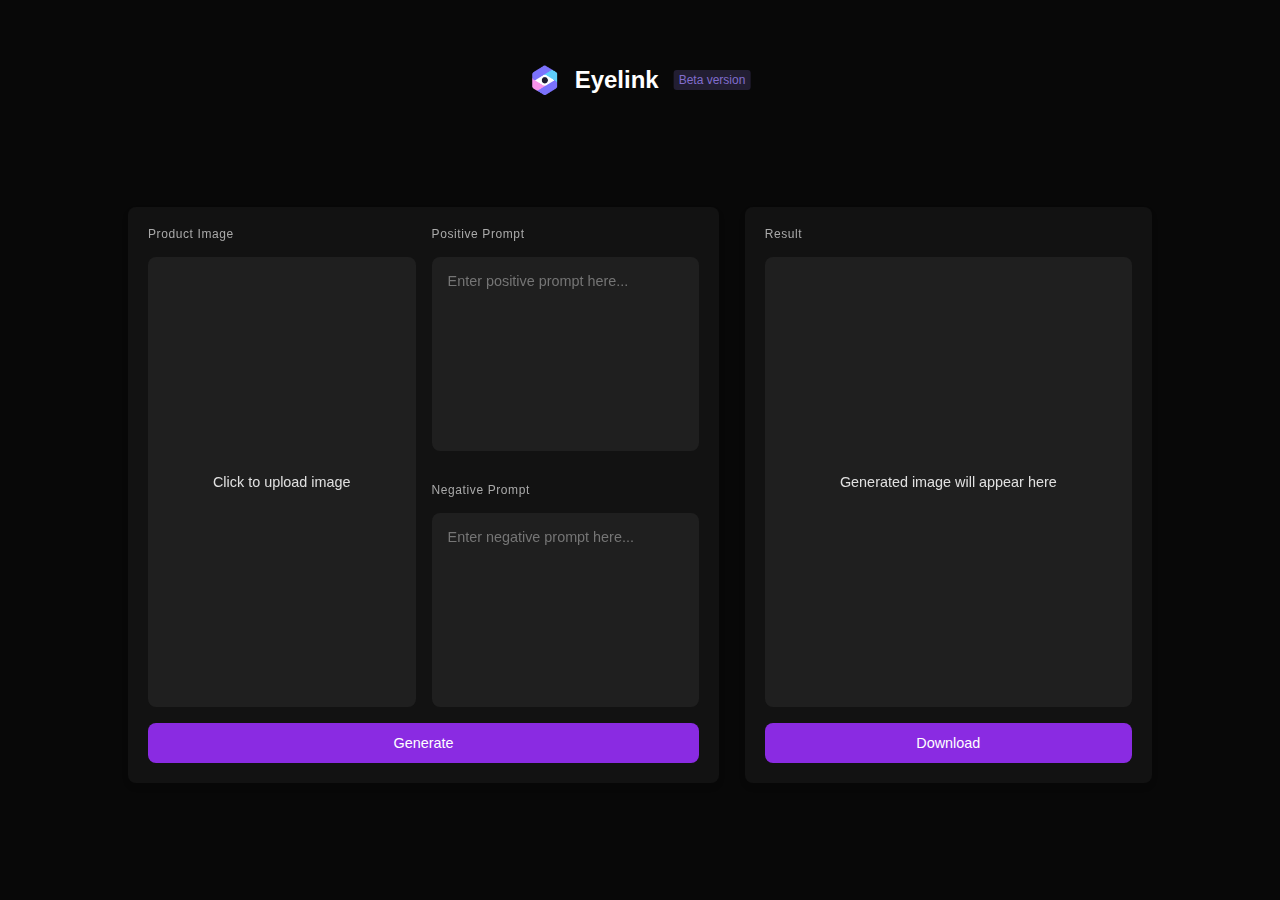
<file: index.html>
<!DOCTYPE html>
<html lang="en">
<head>
    <meta charset="UTF-8">
    <meta name="viewport" content="width=device-width, initial-scale=1.0">
    <title>Modern Glass Image Generator</title>
    <style>
        * {font-family: 'Inter', -apple-system, BlinkMacSystemFont, 'Segoe UI', Roboto, Oxygen, Ubuntu, Cantarell, 'Open Sans', 'Helvetica Neue', sans-serif;
            margin: 0;
            padding: 0;
            box-sizing: border-box;
            
        }
        body, html {
            
            background-color: #080808;
            color: #fff;
            height: 100vh;
            width: 100vw;
            overflow: hidden;
            display: flex;
            justify-content: center;
            align-items: center;
            position: relative;
        }
        .container {
            display: flex;
            gap: 2vw;
            width: 95%;
            width: 80vw;
            max-height: 65vh;
            aspect-ratio: 16 / 9;
            overflow: visible;
        }
        .panel {
            background: rgba(25, 25, 25, 0.6);
            backdrop-filter: blur(10px);
            border-radius: 8px;
            padding: 1.25rem;
            display: flex;
            flex-direction: column;
            gap: 1rem;
            box-shadow: 0 4px 6px rgba(0, 0, 0, 0.1);
            overflow: visible;
        }
        .left-panel {
            flex: 3;
        }
        .right-panel {
            flex: 2;
        }
        .panel-content {
            display: flex;
            gap: 1rem;
            flex: 1;
            overflow: visible;
        }
        .column {
            flex: 1;
            display: flex;
            flex-direction: column;
            gap: 1rem;
            row-gap: 2rem;
            overflow: visible;
        }
        .element-container {
            display: flex;
            flex-direction: column;
            gap: 1rem;
            flex: 1;
            min-height: 0;
        }
        .element-title {
            font-size: 0.75rem;
            color: #aaa;
            text-transform: none;
            letter-spacing: 0.05em;
        }
        .upload-area, .prompt-area, .generated-image {
            background: rgba(40, 40, 40, 0.6);
            border-radius: 8px;
            padding: 1rem;
            display: flex;
            justify-content: center;
            align-items: center;
            font-size: 0.9rem;
            color: #e0e0e0;
            transition: all 0.2s ease;
            flex: 1;
            overflow: hidden;
        }
        input:focus,textarea:focus {
            outline: none;
        }
        .upload-area {
            cursor: pointer;
            position: relative;
        }
        .upload-area input[type="file"] {
            position: absolute;
            width: 100%;
            height: 100%;
            opacity: 0;
            cursor: pointer;
        }
        .upload-area img {
            max-width: 100%;
            max-height: 100%;
            object-fit: contain;
        }
        .prompt-area {
            display: flex;
        }
        .prompt-area textarea {
            width: 100%;
            height: 100%;
            background-color: transparent;
            border: none;
            color: #e0e0e0;
            resize: none;
            font-size: 0.9rem;
            font-family: inherit;
        }
        button {
            background-color: #8A2BE2;
            color: #fff;
            border: none;
            padding: 0.75rem 1.5rem;
            border-radius: 8px;
            font-size: 0.9rem;
            font-weight: 500;
            cursor: pointer;
            transition: all 0.2s ease;
        }
        button:hover {
            background-color: #9932CC;
        }
        .element-title-container {
            display: flex;
            align-items: center;
            gap: 0.5rem;
        }

        .info-icon {
            width: 16px;
            height: 16px;
            background-color: #aaa;
            border-radius: 50%;
            display: flex;
            justify-content: center;
            align-items: center;
            font-size: 0.7rem;
            font-weight: bold;
            cursor: help;
            position: relative;
            z-index: 100;
            overflow: visible;
        }

        .info-icon:hover::after {
            content: attr(data-tooltip);
            position: absolute;
            top: 100%;
            left: 50%;
            transform: translate(-50%, -200%);
            background-color: rgba(0, 0, 0, 0.8);
            color: #fff;
            padding: 0.5rem;
            border-radius: 4px;
            font-size: 0.75rem;
            white-space: nowrap;
            z-index: 10;
            margin-top: 0.5rem;
            z-index: 100;
            overflow: visible;
        }

        .app-header {
            position: absolute;
            top: 20px;
            left: 50%;
            transform: translateX(-50%);
            display: flex;
            align-items: center;
            gap: 15px;
            vertical-align: middle;
        }

        .app-icon {
            margin-top: 5vh;
            width: 30px;
            height: 30px;
        }

        .app-title {
            margin-top: 5vh;
            font-size: 24px;
            font-weight: bold;
            color: #fff;
        }
        .beta {
            margin-top: 5vh;
            font-size: 12px;
            font-weight: normal;
            color: #816dcd;
            background-color: #221e32;
            padding-left: 5px;
            padding-right: 5px;
            padding-top: 3px;
            padding-bottom: 3px;
            border-radius: 3px;
        }

        .container {
            margin-top: 10vh; /* Add some margin to accommodate the header */
        }

    </style>
</head>
</head>
<body>
    <div class="app-header">
        <img src ="logo.png" class="app-icon">
        <h1 class="app-title">Eyelink</h1>
        <p class="beta">Beta version</p>
    </div>
    

    <div class="container">
        
        <div class="panel left-panel">
            <div class="panel-content">
                <div class="column">
                    <div class="element-container">
                        <div class="element-title">Product Image</div>
                        <div class="upload-area" id="uploadArea">
                            <input type="file" id="imageUpload" accept="image/*">
                            <span id="uploadText">Click to upload image</span>
                        </div>
                    </div>
                </div>
                <div class="column">
                    <div class="element-container">
                        <div class="element-title">Positive Prompt</div>
                        <div class="prompt-area">
                            <textarea id="positivePrompt" placeholder="Enter positive prompt here..."></textarea>
                        </div>
                    </div>
                    <div class="element-container">
                        <div class="element-title">Negative Prompt</div>
                        <div class="prompt-area">
                            <textarea id="negativePrompt" placeholder="Enter negative prompt here..."></textarea>
                        </div>
                    </div>
                </div>
            </div>
            <button id="generateBtn">Generate</button>
        </div>
        <div class="panel right-panel">
            <div class="element-container">
                <div class="element-title">Result</div>
                <div class="generated-image" id="generatedImage">
                    Generated image will appear here
                </div>
            </div>
            <button id="downloadBtn">Download</button>
        </div>
    </div>

    <script>
        document.addEventListener('DOMContentLoaded', function() {
            const uploadArea = document.getElementById('uploadArea');
            const imageUpload = document.getElementById('imageUpload');
            const positivePrompt = document.getElementById('positivePrompt');
            const negativePrompt = document.getElementById('negativePrompt');
            const generateBtn = document.getElementById('generateBtn');
            const generatedImage = document.getElementById('generatedImage');
            const downloadBtn = document.getElementById('downloadBtn');

            let uploadedImage = null;
            let currentGeneratedImageUrl = null;


            function handleFileSelect(event) {
                const file = event.target.files[0];
                if (file && file.type.startsWith('image/')) {
                    const reader = new FileReader();
                    reader.onload = function(e) {
                        uploadArea.innerHTML = `<img src="${e.target.result}" alt="Uploaded image">`;
                        uploadedImage = file;
                    }
                    reader.readAsDataURL(file);
                }
            }

            if (imageUpload) {
                imageUpload.addEventListener('change', handleFileSelect);
            }

            if (uploadArea) {
                uploadArea.addEventListener('click', (event) => {
                    if (event.target !== imageUpload) {
                        imageUpload.click();
                    }
                });
            }

            async function uploadToBackend(img) {
                if (!img) {
                    console.error('No image selected');
                    return null;
                }

                const formData = new FormData();
                formData.append('file', img);

                try {
                    const response = await fetch('http://34.116.202.145:9099/upload', {
                        method: 'POST',
                        body: formData
                    });

                    if (!response.ok) {
                        const errorData = await response.json();
                        throw new Error(errorData.error || 'Upload failed');
                    }

                    const data = await response.json();
                    console.log('Upload successful:', data);
                    return data;
                } catch (error) {
                    console.error('Upload error:', error);
                    throw error;
                }
            }

            async function generateImage(secureUrl, positivePrompt, negativePrompt) {
                try {
                    const response = await fetch('http://34.116.202.145:9099/generate', {
                        method: 'POST',
                        headers: {
                            'Content-Type': 'application/json',
                        },
                        body: JSON.stringify({
                            productimageurl: secureUrl,
                            positiveprompt: positivePrompt,
                            negativeprompt: negativePrompt
                        })
                    });

                    if (!response.ok) {
                        const errorData = await response.json();
                        throw new Error(errorData.error || 'Generation failed');
                    }

                    const data = await response.json();
                    console.log('Generation successful:', data);
                    return data.image_url;
                } catch (error) {
                    console.error('Generation error:', error);
                    throw error;
                }
            }

            if (generateBtn) {
                generateBtn.addEventListener('click', async () => {
                    if (!uploadedImage) {
                        alert('Please upload an image first.');
                        return;
                    }

                    if (generatedImage) {
                        generatedImage.innerHTML = 'Generating results...';
                    }

                    try {
                        const uploadData = await uploadToBackend(uploadedImage);
                        const generatedImageUrl = await generateImage(
                            uploadData.secure_url,
                            positivePrompt.value,
                            negativePrompt.value
                        );
                        console.log('Generated Image URL:', generatedImageUrl);

                        if (generatedImageUrl && generatedImage) {
                            generatedImage.innerHTML = `<img src="${generatedImageUrl}" alt="Generated image" style="max-width: 100%; max-height: 100%; object-fit: contain; border-radius: 8px;">`;
                            currentGeneratedImageUrl = generatedImageUrl;
                            downloadBtn.disabled = false;
                        }
                    } catch (error) {
                        console.error('Process error:', error);
                        if (generatedImage) {
                            generatedImage.innerHTML = `Failed to generate image: ${error.message}`;
                        }
                        downloadBtn.disabled = true;
                    }
                });
            }

            function downloadImage(imageUrl, fileName) {
                fetch(imageUrl)
                    .then(response => response.blob())
                    .then(blob => {
                        const url = window.URL.createObjectURL(blob);
                        const a = document.createElement('a');
                        a.style.display = 'none';
                        a.href = url;
                        a.download = fileName;
                        document.body.appendChild(a);
                        a.click();
                        window.URL.revokeObjectURL(url);
                    })
                    .catch(error => console.error('Download failed:', error));
            }

            if (downloadBtn) {
                downloadBtn.disabled = true; // Initially disable the download button
                downloadBtn.addEventListener('click', () => {
                    if (currentGeneratedImageUrl) {
                        const fileName = 'generated_image.png'; // You can customize the file name here
                        downloadImage(currentGeneratedImageUrl, fileName);
                    } else {
                        alert('No image has been generated yet.');
                    }
                });
            }
        });
    </script>
</body>
</html>
</file>
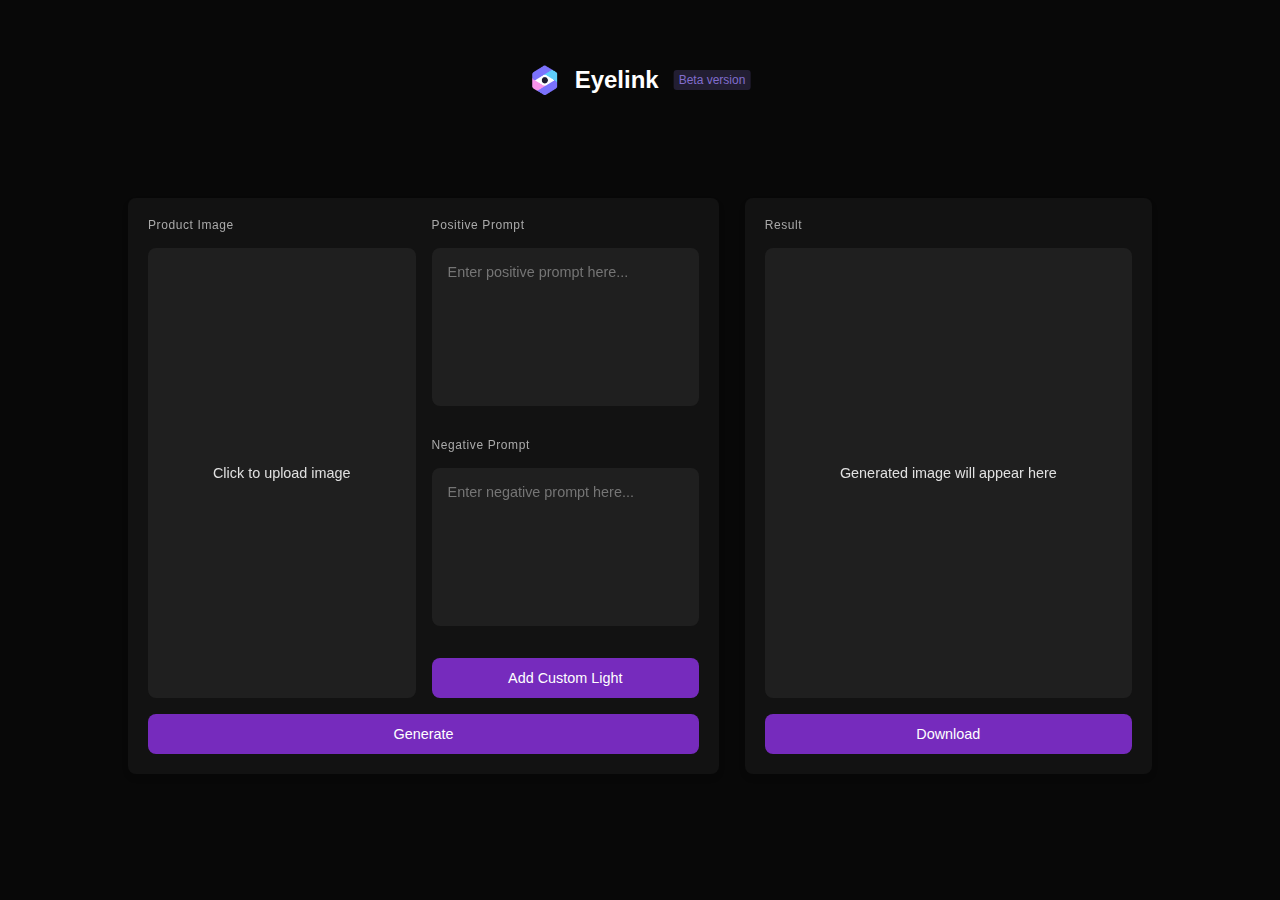
<file: ui/index.html>
<!DOCTYPE html>
<html lang="en">

<head>
    <meta charset="UTF-8">
    <meta name="viewport" content="width=device-width, initial-scale=1.0">
    <title>Modern Glass Image Generator</title>
    <link rel="stylesheet" href="styles.css">
</head>
<body>
    <div class="app-header">
        <img src ="./files/logo.png" class="app-icon">
        <h1 class="app-title">Eyelink</h1>
        <p class="beta">Beta version</p>
    </div>
    

    <div class="container">
        <div class="panel left-panel">
            <div class="panel-content">
                <div class="column">
                    <div class="element-container">
                        <div class="element-title">Product Image</div>
                        <div class="upload-area" id="uploadArea">
                            <input type="file" id="imageUpload" accept="image/*">
                            <span id="uploadText">Click to upload image</span>
                        </div>
                        
                    </div>
                </div>
                <div class="column">
                    <div class="element-container">
                        <div class="element-title">Positive Prompt</div>
                        <div class="prompt-area">
                            <textarea id="positivePrompt" placeholder="Enter positive prompt here..."></textarea>
                        </div>
                    </div>
                    <div class="element-container">
                        <div class="element-title">Negative Prompt</div>
                        <div class="prompt-area">
                            <textarea id="negativePrompt" placeholder="Enter negative prompt here..."></textarea>
                        </div>
                    </div>
                    <button id="addCustomLightBtn">Add Custom Light</button>
                </div>
            </div>
            <button id="generateBtn">Generate</button>
        </div>
        <div class="panel right-panel">
            <div class="element-container">
                <div class="element-title">Result</div>
                <div class="generated-image" id="generatedImage">
                    Generated image will appear here
                </div>
            </div>
            <button id="downloadBtn">Download</button>
        </div>
    </div>

    <div id="customLightModal" class="modal">
        <div class="modal-content">
            <span class="close">&times;</span> <!-- Close button -->
            <div class="modal-body">
                <div class="canvas-column">                    
                    <div class="element-title">Draw a light source.</div>
                    <div id="canvasContainer">
                        <canvas id="imageCanvas"></canvas>
                        <canvas id="drawCanvas"></canvas>
                    </div>
                    <div class="canvas-controls">
                        <button id="drawBtn" class="canvas-control-item">
                            <svg viewBox="0 0 24 24">
                                <path d="M3 17.25V21h3.75L17.81 9.94l-3.75-3.75L3 17.25zM20.71 7.04c.39-.39.39-1.02 0-1.41l-2.34-2.34c-.39-.39-1.02-.39-1.41 0l-1.83 1.83 3.75 3.75 1.83-1.83z"/>
                            </svg>
                        </button>
                        <button id="eraseBtn" class="canvas-control-item">
                            <svg viewBox="0 0 24 24">
                                <path d="M15.14 3c-.51 0-1.02.2-1.41.59L2.59 14.73c-.78.78-.78 2.05 0 2.83l4.85 4.85c.78.78 2.05.78 2.83 0L21.41 11.27c.78-.78.78-2.05 0-2.83l-4.85-4.85c-.39-.39-.9-.59-1.42-.59zM6.28 17.69L3 14.41l9.53-9.54 3.27 3.27-9.52 9.55z"/>
                            </svg>
                        </button>
                        <button id="clearBtn" class="canvas-control-item">
                            <svg viewBox="0 0 24 24">
                                <path d="M19 6.41L17.59 5 12 10.59 6.41 5 5 6.41 10.59 12 5 17.59 6.41 19 12 13.41 17.59 19 19 17.59 13.41 12z"/>
                            </svg>
                        </button>
                        <input id="BrushPx" class="canvas-control-item" placeholder="30" value="30">
                        <span class="px-label">px</span>
                    </div>
                </div>
                <div class="controls-column">
                    <div class="element-title">Templates</div>
                    <div class="templates-container">
                        <div class="templates-section">
                            <div class="template-item" data-template="circle" style="background-image: url('./files/above.png');">
                                <span class="template-name">Above</span>
                            </div>
                            <div class="template-item" data-template="square" style="background-image: url('./files/side.png');">
                                <span class="template-name">Side</span>
                            </div>
                            <div class="template-item" data-template="triangle" style="background-image: url('./files/light.png');">
                                <span class="template-name">Direct light</span>
                            </div>
                            <div class="template-item" data-template="star" style="background-image: url('./files/dark.png');">
                                <span class="template-name">Studio</span>
                            </div>
                        </div>
                    </div>
                    <button id="applyCustomLightBtn">Apply custom light</button>
                </div>
            </div>
        </div>
    </div>

    <script src="script.js"></script>
</body>
</html>
</file>
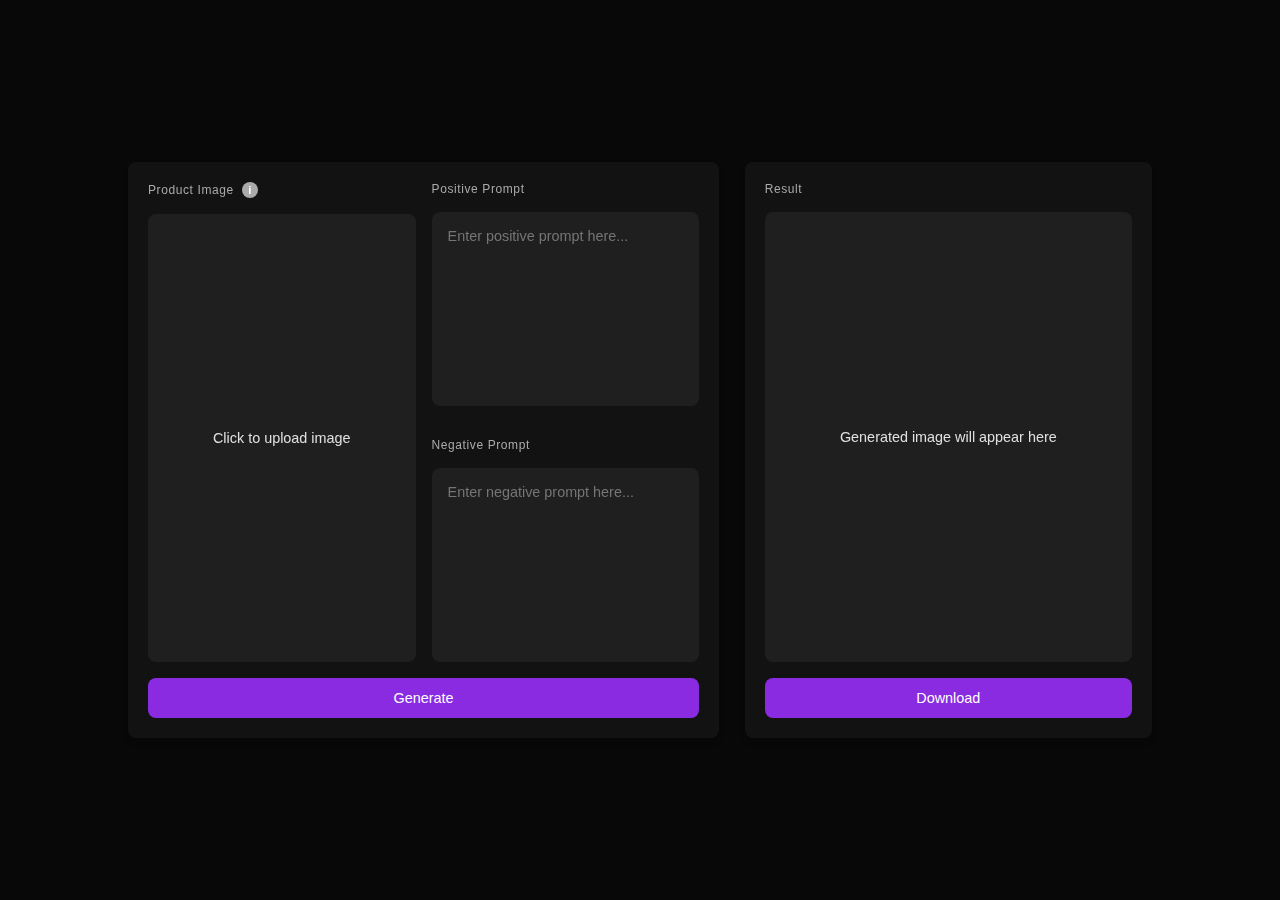
<file: test.html>
<!DOCTYPE html>
<html lang="en">
<head>
    <meta charset="UTF-8">
    <meta name="viewport" content="width=device-width, initial-scale=1.0">
    <title>Modern Glass Image Generator</title>
    <style>
        * {font-family: 'Inter', -apple-system, BlinkMacSystemFont, 'Segoe UI', Roboto, Oxygen, Ubuntu, Cantarell, 'Open Sans', 'Helvetica Neue', sans-serif;
            margin: 0;
            padding: 0;
            box-sizing: border-box;
            
        }
        body, html {
            
            background-color: #080808;
            color: #fff;
            height: 100vh;
            width: 100vw;
            overflow: hidden;
            display: flex;
            justify-content: center;
            align-items: center;
            position: relative;
        }
        .container {
            display: flex;
            gap: 2vw;
            width: 95%;
            width: 80vw;
            max-height: 65vh;
            aspect-ratio: 16 / 9;
            overflow: visible;
        }
        .panel {
            background: rgba(25, 25, 25, 0.6);
            backdrop-filter: blur(10px);
            border-radius: 8px;
            padding: 1.25rem;
            display: flex;
            flex-direction: column;
            gap: 1rem;
            box-shadow: 0 4px 6px rgba(0, 0, 0, 0.1);
            overflow: visible;
        }
        .left-panel {
            flex: 3;
        }
        .right-panel {
            flex: 2;
        }
        .panel-content {
            display: flex;
            gap: 1rem;
            flex: 1;
            overflow: visible;
        }
        .column {
            flex: 1;
            display: flex;
            flex-direction: column;
            gap: 1rem;
            row-gap: 2rem;
            overflow: visible;
        }
        .element-container {
            display: flex;
            flex-direction: column;
            gap: 1rem;
            flex: 1;
            min-height: 0;
        }
        .element-title {
            font-size: 0.75rem;
            color: #aaa;
            text-transform: none;
            letter-spacing: 0.05em;
        }
        .upload-area, .prompt-area, .generated-image {
            background: rgba(40, 40, 40, 0.6);
            border-radius: 8px;
            padding: 1rem;
            display: flex;
            justify-content: center;
            align-items: center;
            font-size: 0.9rem;
            color: #e0e0e0;
            transition: all 0.2s ease;
            flex: 1;
            overflow: hidden;
        }
        input:focus,textarea:focus {
            outline: none;
        }
        .upload-area {
            cursor: pointer;
            position: relative;
        }
        .upload-area input[type="file"] {
            position: absolute;
            width: 100%;
            height: 100%;
            opacity: 0;
            cursor: pointer;
        }
        .upload-area img {
            max-width: 100%;
            max-height: 100%;
            object-fit: contain;
        }
        .prompt-area {
            display: flex;
        }
        .prompt-area textarea {
            width: 100%;
            height: 100%;
            background-color: transparent;
            border: none;
            color: #e0e0e0;
            resize: none;
            font-size: 0.9rem;
            font-family: inherit;
        }
        button {
            background-color: #8A2BE2;
            color: #fff;
            border: none;
            padding: 0.75rem 1.5rem;
            border-radius: 8px;
            font-size: 0.9rem;
            font-weight: 500;
            cursor: pointer;
            transition: all 0.2s ease;
        }
        button:hover {
            background-color: #9932CC;
        }
        .element-title-container {
            display: flex;
            align-items: center;
            gap: 0.5rem;
        }

        .info-icon {
            width: 16px;
            height: 16px;
            background-color: #aaa;
            border-radius: 50%;
            display: flex;
            justify-content: center;
            align-items: center;
            font-size: 0.7rem;
            font-weight: bold;
            cursor: help;
            position: relative;
            z-index: 100;
            overflow: visible;
        }

        .info-icon:hover::after {
            content: attr(data-tooltip);
            position: absolute;
            top: 100%;
            left: 50%;
            transform: translate(-50%, -200%);
            background-color: rgba(0, 0, 0, 0.8);
            color: #fff;
            padding: 0.5rem;
            border-radius: 4px;
            font-size: 0.75rem;
            white-space: nowrap;
            z-index: 10;
            margin-top: 0.5rem;
            z-index: 100;
            overflow: visible;
        }
    </style>
</head>
</head>
<body>

    <div class="container">
        <div class="panel left-panel">
            <div class="panel-content">
                <div class="column">
                    <div class="element-container">
                        <div class="element-title-container">
                            <div class="element-title">Product Image</div>
                            <div class="info-icon" data-tooltip="Upload a clear, high-quality image of your product">i</div>
                        </div>
                        <div class="upload-area" id="uploadArea">
                            <input type="file" id="imageUpload" accept="image/*">
                            <span id="uploadText">Click to upload image</span>
                        </div>
                    </div>
                </div>
                <div class="column">
                    <div class="element-container">
                        <div class="element-title">Positive Prompt</div>
                        <div class="prompt-area">
                            <textarea placeholder="Enter positive prompt here..."></textarea>
                        </div>
                    </div>
                    <div class="element-container">
                        <div class="element-title">Negative Prompt</div>
                        <div class="prompt-area">
                            <textarea placeholder="Enter negative prompt here..."></textarea>
                        </div>
                    </div>
                </div>
            </div>
            <button id="generateBtn">Generate</button>
        </div>
        <div class="panel right-panel">
            <div class="element-container">
                <div class="element-title">Result</div>
                <div class="generated-image" id="generatedImage">
                    Generated image will appear here
                </div>
            </div>
            <button id="downloadBtn">Download</button>
        </div>
    </div>

    <script>
        const uploadArea = document.getElementById('uploadArea');
        const imageUpload = document.getElementById('imageUpload');
        const uploadText = document.getElementById('uploadText');
        const generateBtn = document.getElementById('generateBtn');
        const generatedImage = document.getElementById('generatedImage');
        const downloadBtn = document.getElementById('downloadBtn');

        function handleFileSelect(event) {
            const file = event.target.files[0];
            if (file && file.type.startsWith('image/')) {
                const reader = new FileReader();
                reader.onload = function(e) {
                    uploadArea.innerHTML = `<img src="${e.target.result}" alt="Uploaded image">`;
                }
                reader.readAsDataURL(file);
            }
        }

        imageUpload.addEventListener('change', handleFileSelect);

        uploadArea.addEventListener('click', (event) => {
            // Prevent the click event from triggering twice
            if (event.target !== imageUpload) {
                imageUpload.click();
            }
        });

        generateBtn.addEventListener('click', () => {
            generatedImage.innerHTML = 'Generating...';
            setTimeout(() => {
                generatedImage.innerHTML = '<img src="/api/placeholder/400/400" alt="Generated image" style="max-width: 100%; max-height: 100%; object-fit: contain; border-radius: 8px;">';
            }, 2000);
        });

        downloadBtn.addEventListener('click', () => {
            alert('Image downloaded!');
        });
    </script>
</body>
</html>
</file>
<file: ui/styles.css>
* {
    font-family: 'Inter', -apple-system, BlinkMacSystemFont, 'Segoe UI', Roboto, Oxygen, Ubuntu, Cantarell, 'Open Sans', 'Helvetica Neue', sans-serif;
    margin: 0;
    padding: 0;
    box-sizing: border-box;
}
.app-icon {
    margin-top: 5vh;
    width: 30px;
    height: 30px;
}
.app-title {
    margin-top: 5vh;
    font-size: 24px;
    font-weight: bold;
    color: #fff;
}
.app-header {
    position: absolute;
    top: 20px;
    left: 50%;
    transform: translateX(-50%);
    display: flex;
    align-items: center;
    gap: 15px;
    vertical-align: middle;
}
.beta {
    margin-top: 5vh;
    font-size: 12px;
    font-weight: normal;
    color: #816dcd;
    background-color: #221e32;
    padding-left: 5px;
    padding-right: 5px;
    padding-top: 3px;
    padding-bottom: 3px;
    border-radius: 3px;
}

body, html {
    background-color: #080808;
    color: #fff;
    height: 100vh;
    width: 100vw;
    overflow: hidden;
    display: flex;
    justify-content: center;
    align-items: center;
    position: relative;
}

.container {
    margin-top: 8vh;
    display: flex;
    gap: 2vw;
    width: 80vw;
    max-height: 75vh;
    aspect-ratio: 16 / 9;
    overflow: visible;
}

.panel {
    background: rgba(25, 25, 25, 0.6);
    backdrop-filter: blur(10px);
    border-radius: 8px;
    padding: 1.25rem;
    display: flex;
    flex-direction: column;
    gap: 1rem;
    box-shadow: 0 4px 6px rgba(0, 0, 0, 0.1);
    overflow: visible;
}

.left-panel {
    flex: 3;
}

.right-panel {
    flex: 2;
}

.panel-content {
    display: flex;
    gap: 1rem;
    flex: 1;
    overflow: visible;
}

.column {
    flex: 1;
    display: flex;
    flex-direction: column;
    gap: 1rem;
    row-gap: 2rem;
    overflow: visible;
}

.element-container {
    display: flex;
    flex-direction: column;
    gap: 1rem;
    flex: 1;
    min-height: 0;
}

.element-title {
    font-size: 0.75rem;
    color: #aaa;
    text-transform: none;
    letter-spacing: 0.05em;
}

.upload-area, .prompt-area, .generated-image {
    background: rgba(40, 40, 40, 0.6);
    border-radius: 8px;
    padding: 1rem;
    display: flex;
    justify-content: center;
    align-items: center;
    font-size: 0.9rem;
    color: #e0e0e0;
    transition: all 0.2s ease;
    flex: 1;
    overflow: hidden;
}

.upload-area {
    cursor: pointer;
    position: relative;
}

.upload-area input[type="file"] {
    position: absolute;
    width: 100%;
    height: 100%;
    opacity: 0;
    cursor: pointer;
}
input:focus,
textarea:focus {
    outline: none;
}

.upload-area img {
    max-width: 100%;
    max-height: 100%;
    object-fit: contain;
}

.prompt-area {
    display: flex;
}

.prompt-area textarea {
    width: 100%;
    height: 100%;
    background-color: transparent;
    border: none;
    color: #e0e0e0;
    resize: none;
    font-size: 0.9rem;
    font-family: inherit;
}

button {
    font-weight: 500;
    background-color: #762bbd;
    color: #fff;
    border: none;
    padding: 0.75rem 1.5rem;
    border-radius: 8px;
    font-size: 0.9rem;
    cursor: pointer;
    transition: all 0.2s ease;
}

button:hover {
    background-color: #8f27c4;
}


/* Custom Light Popup Styles */
    .modal {
        display: none;
        position: fixed;
        align-items: center;
        z-index: 1000;
        left: 0;
        top: 0;
        width: 100%;
        height: 100%;
        background-color: rgba(0,0,0,0.8);
        justify-content: center;

        position: fixed;
        align-items: center;
    }

    .modal-content {
        position: relative;

        background-color: #1a1a1a;
        margin: 2% auto;
        padding: 20px;
        width: 100%;
        max-width: 1100px;
        height: 100%;
        max-height: 700px;
        border-radius: 8px;
        display: flex;
        flex-direction: column;
        overflow: hidden;
    }

    .modal-header {
        display: flex;
        justify-content: space-between;
        align-items: center;
        margin-bottom: 10px;
    }

    .modal-body {
        display: grid;
        grid-template-columns: 1fr 1fr;
        gap: 20px;
        flex-grow: 1;
        overflow: hidden;
        height: 80%;
        align-items: center; /* Adjust based on your header height */
        
    }
    .modal .close {
        color: #aaa;
        font-size: 28px;
        font-weight: bold;
        position: absolute;
        right: 20px;
        top: 20px;
        cursor: pointer;
        z-index: 1; /* Ensure it stays on top */
    }
    .modal .close:hover,
    .modal .close:focus {
        color: #000;
        text-decoration: none;
        cursor: pointer;
    }

    .canvas-column, .controls-column {
        display: flex;
        flex-direction: column;
        height: 80%;
        width: 80%;
        gap: 1rem;
    }
    .controls-column {
        justify-content: space-between;
    }

    #applyCustomLightBtn {
        margin-top: auto;
    }

    #canvasContainer {
        height: 100%;
        width: 100%;
        position: relative;
        overflow: hidden;
    }
    
    #imageCanvas, #drawCanvas {
        position: absolute;
        top: 0;
        left: 0;
        width: 100%;
        height: 100%;
        object-fit: contain;
    }

    #drawCanvas {
        opacity: 30%;
    }

    .canvas-controls {
        display: flex;
        gap: 20px;
        margin-top: 10px;
        width: 100%;
        align-items: center;
        justify-content: center;
    }
    .canvas-control-item {
        height: 40px;
        background-color: #2a2a2a;
        border: none;
        color: #fff;
        padding: 0 20px;  /* Increased horizontal padding */
        min-width: 70px;  /* Added minimum width */
        border-radius: 4px;
        font-size: 0.9rem;
        display: flex;
        align-items: center;
        justify-content: center;
        cursor: pointer;
        transition: background-color 0.3s;
    }
    .canvas-control-item:hover {
        background-color: #3a3a3a;
    }
    .canvas-control-item.selected {
        background-color: #9932CC;
    }

    .templates-container {
        display: flex;
        flex-direction: column;
        height: 100%;
    }

    .templates-header {
        margin-bottom: 10px;
    }

    .templates-scroll {
        overflow-y: auto;
        flex-grow: 1;
    }

    #drawBtn, #eraseBtn {
        transition: background-color 0.3s ease;
    }
    .templates-section {
        display: grid;
        grid-template-columns: repeat(2, 1fr);
        grid-template-rows: repeat(2, 1fr);
        gap: 20px;
        height: calc(100% - 20px);
    }

    .template-item {
        background-color: #2a2a2a;
        border-radius: 8px;
        display: flex;
        justify-content: center;
        align-items: center;
        cursor: pointer;
        transition: background-color 0.3s;
        position: relative;
        overflow: hidden;
        background-size: cover;
        background-position: center;
        background-repeat: no-repeat;
    }

    .template-item:hover {
        background-color: #3a3a3a;
    }

    .template-name {
        position: absolute;
        bottom: 5px;
        left: 5px;
        color: #fff;
        font-size: 0.9rem;
        text-align: left;
        letter-spacing: 0.05em;
        font-weight: 500;
        background-color: rgba(0, 0, 0, 0.6);
        padding: 2px 5px;
        border-radius: 3px;
    }
   

    #applyCustomLightBtn {
        margin-top: 10px;
        width: 100%;
    }

    #BrushPx {
        width: 70px;  /* Increased width to match min-width of buttons */
        text-align: center;
    }

    .canvas-control-item svg {
        width: 20px;
        height: 20px;
        fill: currentColor;
    }
    .px-label {
        color: #fff;
        margin-left: 5px;
    }

/* Scrollbar styling */
.templates-scroll::-webkit-scrollbar {
    width: 6px;
}

.templates-scroll::-webkit-scrollbar-track {
    background: #1a1a1a;
}

.templates-scroll::-webkit-scrollbar-thumb {
    background-color: #4a4a4a;
    border-radius: 3px;
}

/* Responsive adjustments */
@media (max-height: 600px) {
    .templates-section {
        grid-template-columns: repeat(4, 1fr);
    }

    .template-item {
        aspect-ratio: auto;
        height: 60px;
    }
}

#loader {
    width: 50px; /* Adjust the size as needed */
    height: 50px;
    margin: auto;
    display: block;
}
</file>
